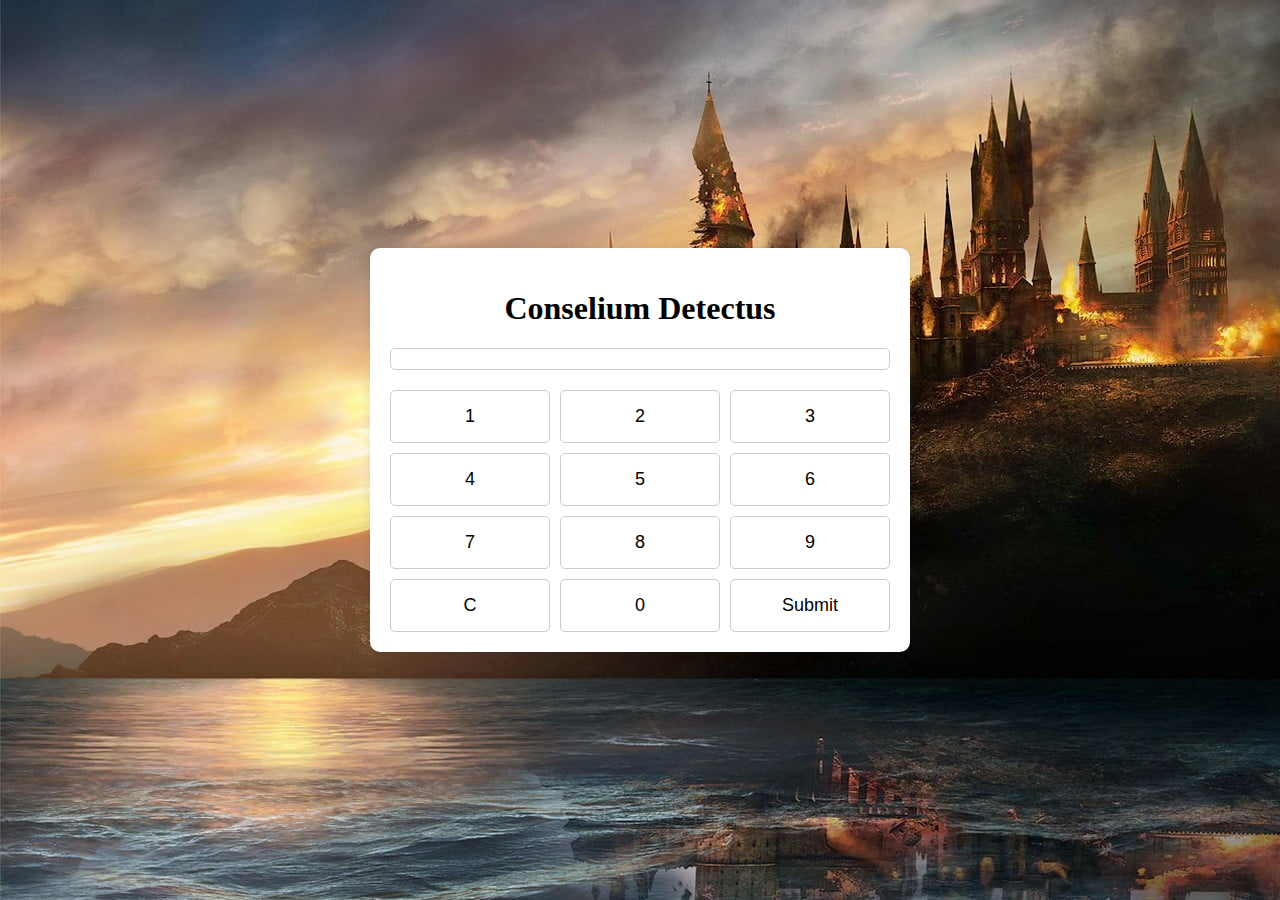
<file: index.html>
<!DOCTYPE html>
<html lang="en">
<head>
    <meta charset="UTF-8">
    <meta name="viewport" content="width=device-width, initial-scale=1.0">
    <title>Pin Pad</title>
    <link rel="stylesheet" type="text/css" href="pinpad.css">
</head>
<body>
    
    <div class="pin-container">
        <h1>Conselium Detectus</h1>
        <div id="pin-display"></div>
        <div class="keypad">
            <button onclick="appendToPin(1)">1</button>
            <button onclick="appendToPin(2)">2</button>
            <button onclick="appendToPin(3)">3</button>
            <button onclick="appendToPin(4)">4</button>
            <button onclick="appendToPin(5)">5</button>
            <button onclick="appendToPin(6)">6</button>
            <button onclick="appendToPin(7)">7</button>
            <button onclick="appendToPin(8)">8</button>
            <button onclick="appendToPin(9)">9</button>
            <button onclick="clearPin()">C</button>
            <button onclick="appendToPin(0)">0</button>
            <button onclick="submitPin()">Submit</button>
        </div>
    </div>
    <script src="pinpad.js"></script>
</body>
</html>
</file>
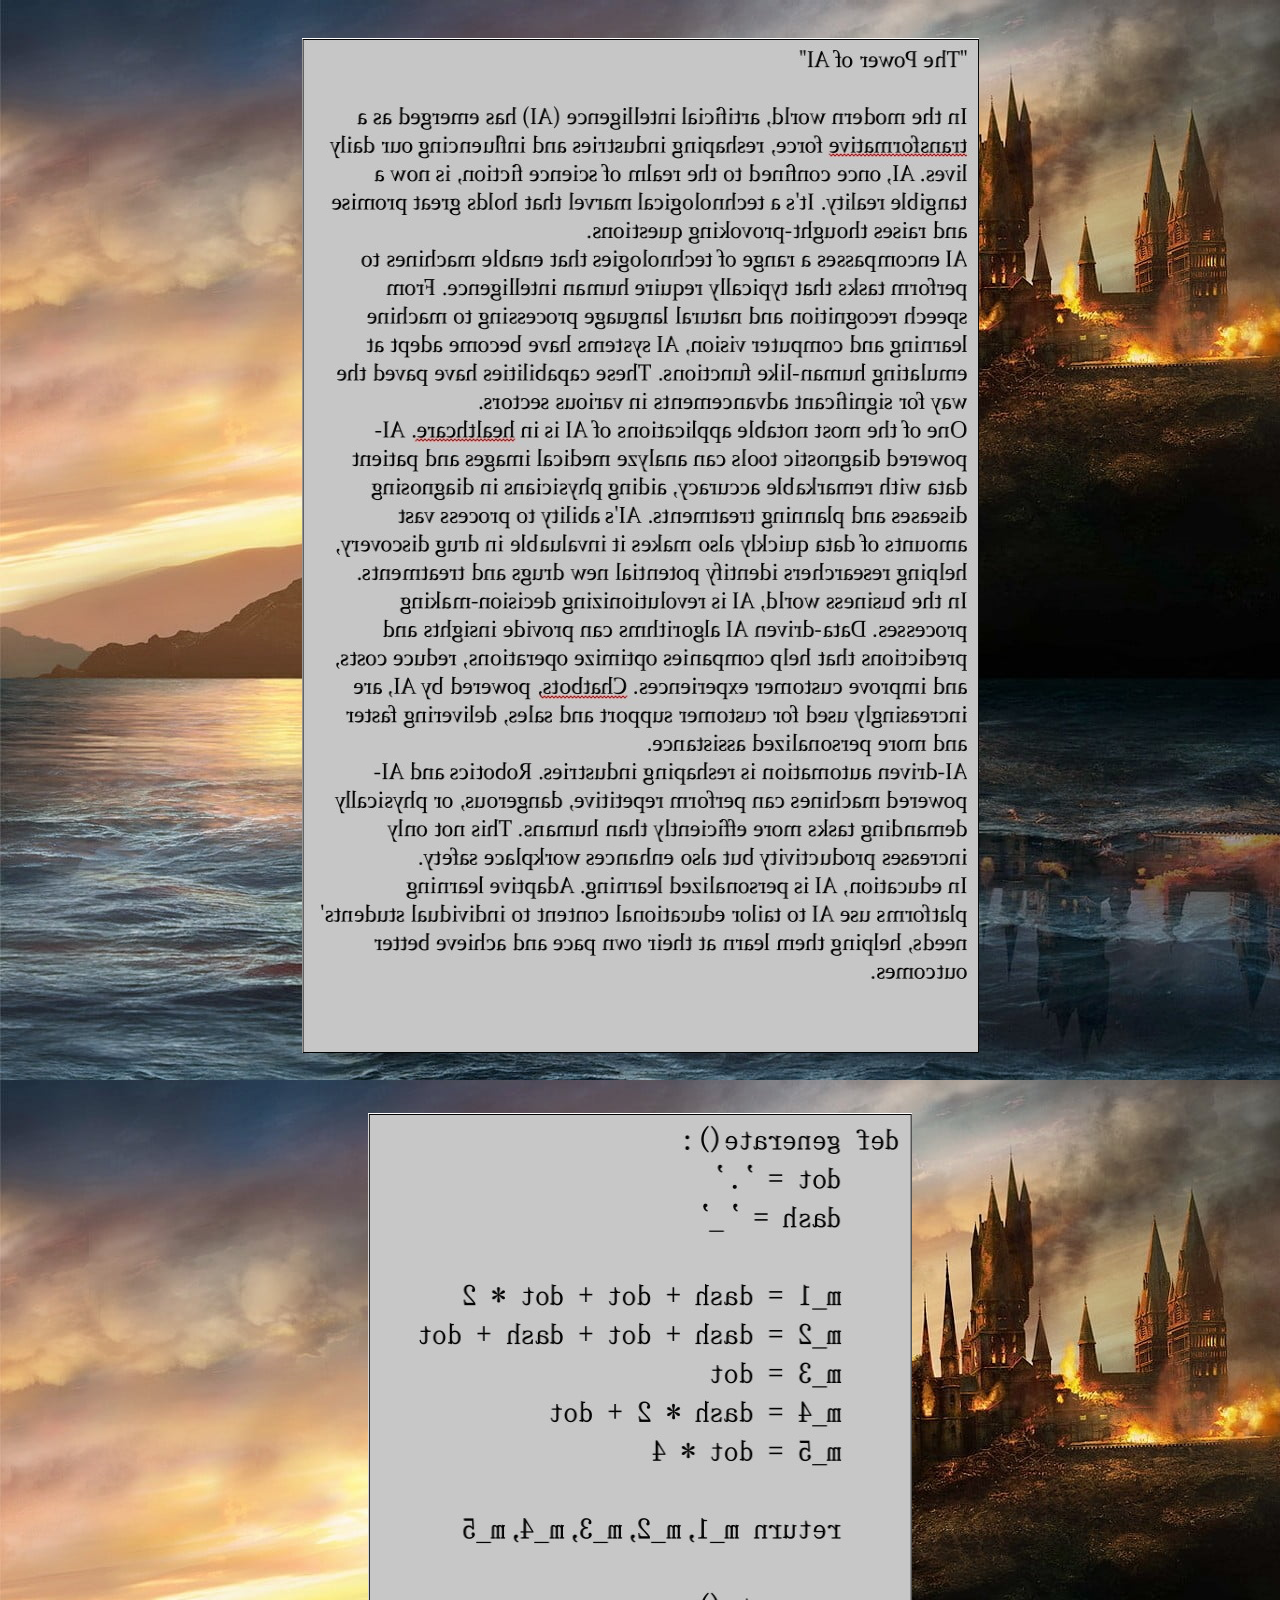
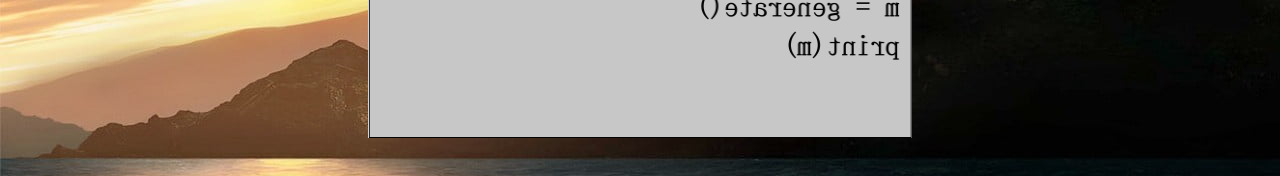
<file: final.html>
<!DOCTYPE html>
<html>
    <head>
        <title>final</title>
        <link rel="stylesheet" type="text/css" href="final.css">
    </head>
    <body>
        <div class="fin">
            <img class="img1" src="./WhatsApp Image 2023-11-01 at 8.56.58 PM.jpeg">
        </div>
        <div class="fin1">
            <img class="img1" src="./WhatsApp Image 2023-11-01 at 8.57.37 PM.jpeg">
        </div>
    </body>
</html>
</file>
<file: pinpad.css>
body {
    display: flex;
    align-items: center;
    justify-content: center;
    height: 100vh;
    margin: 0;
    background-color: #ffffff;
    background-image: url(./back3.jpg);
}

.pin-container {
    background-color: #ffffff;
    border-radius: 10px;
    box-shadow: 0 0 10px rgba(0, 0, 0, 0.1);
    padding: 20px;
    text-align: center;
    width: 500px;
    
}

#pin-display {
    font-size: 24px;
    margin-bottom: 20px;
    padding: 10px;
    border: 1px solid #ccc;
    border-radius: 5px;
}

.keypad {
    display: grid;
    grid-template-columns: repeat(3, 1fr);
    gap: 10px;
}

button {
    padding: 15px;
    font-size: 18px;
    border: 1px solid #ccc;
    border-radius: 5px;
    background-color: #fff;
    cursor: pointer;
    transition: background-color 0.3s, color 0.3s;
}

button:hover {
    background-color: #f0f0f0;
}
</file>
<file: final.css>
.fin{
    display: flex;
    align-items: center;
    justify-content: center;
    margin-top: 30px;
    margin-bottom: 30px;
}

body {
    display: flex;
    flex-direction: column;
    align-items: center;
    justify-content: center;
    background-color: #ffffff;
    background-image: url(./back3.jpg);
}

.fin1{
    display: flex;
    align-items: center;
    justify-content: center;
    margin-top: 30px;
    margin-bottom: 30px;
}
</file>
